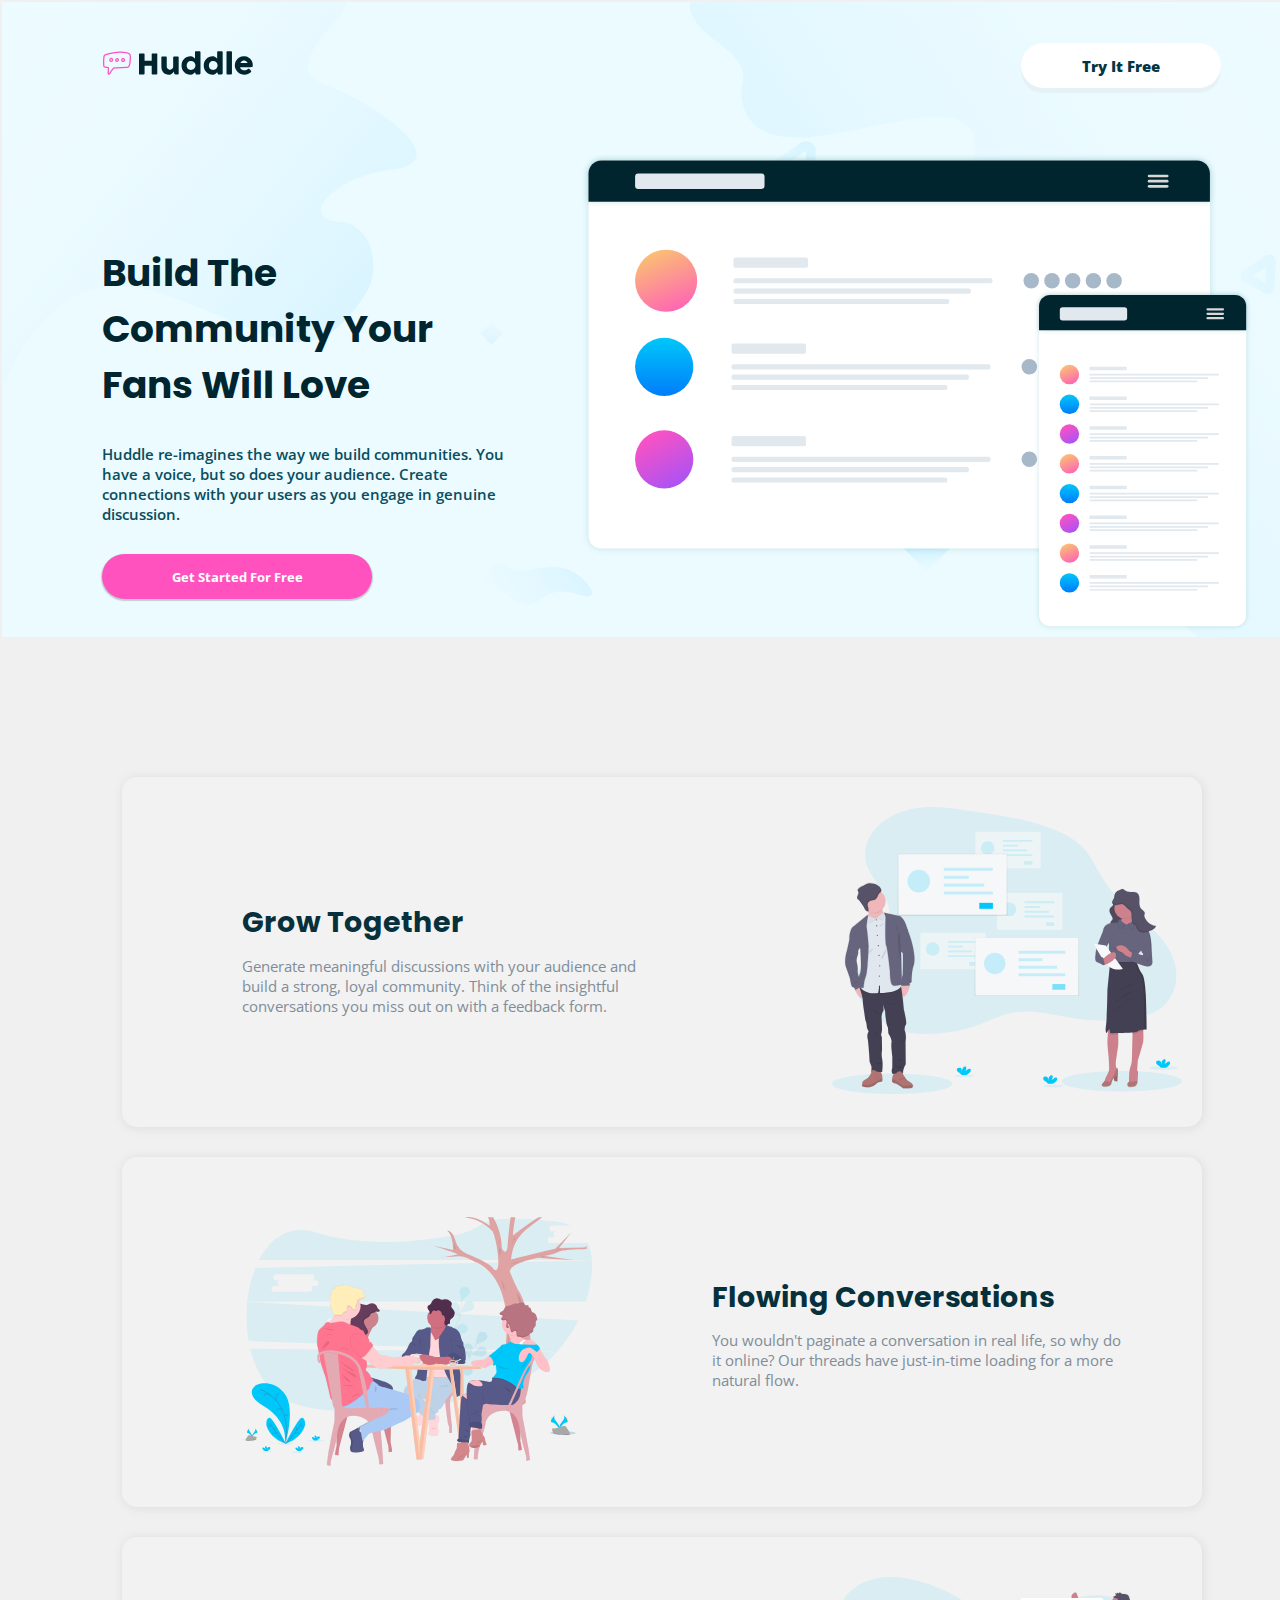
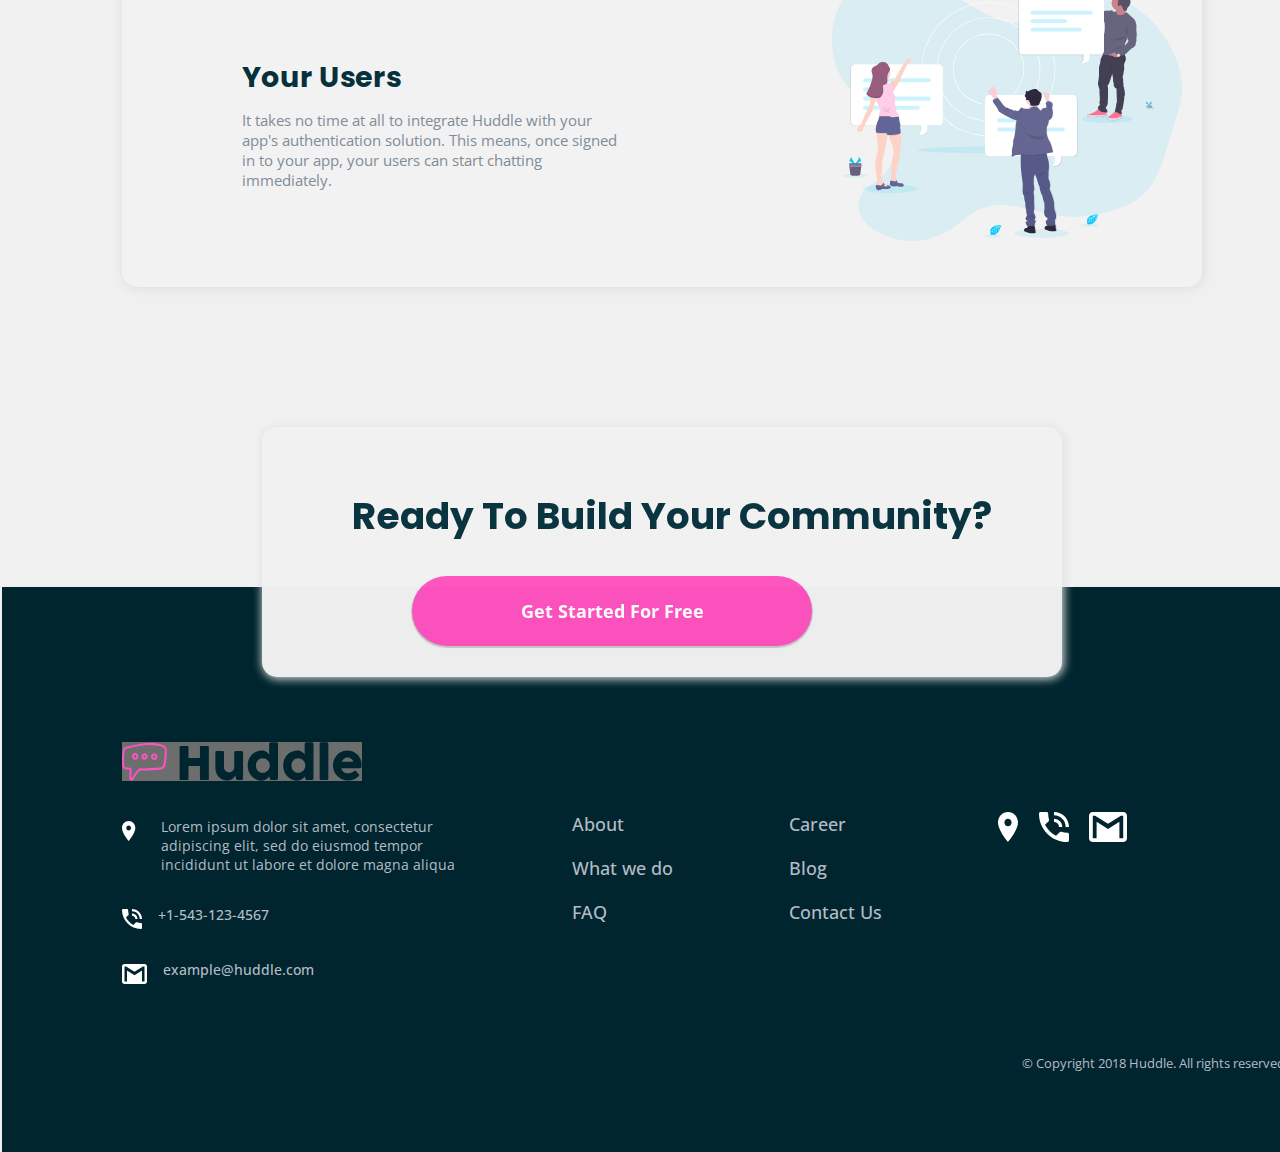
<file: index.html>
<!DOCTYPE html>
<html lang="en">
 <head>
  <meta charset="UTF-8">
  <meta name="viewport" content="width=device-width, initial-scale=1.0"> <!-- displays site properly based on user's device -->

  <link rel="icon" type="image/png" sizes="32x32" href="./images/favicon-32x32.png">
 <link href="style.css" rel="stylesheet">
 <link rel="preconnect" href="https://fonts.googleapis.com">
  <link rel="preconnect" href="https://fonts.gstatic.com" crossorigin>
<link href="https://fonts.googleapis.com/css2?family=Open+Sans:wght@400;700&family=Poppins:wght@600&display=swap" rel="stylesheet">
  
  <title>Frontend Mentor | Huddle landing page with alternating feature blocks</title>

  <!-- Feel free to remove these styles or customise in your own stylesheet 👍 -->
  <!-- <style>
    .attribution { font-size: 11px; text-align: center; }
    .attribution a { color: hsl(228, 45%, 44%); }
  </style> -->
</head>
<body >
<main id="main">
  <div class="container">
   <header >
      <div class="huddle">
          <span class="logo"><img src="images/logo.svg" alt="logo" class="logo"></span>
          <span><button class="button">Try It Free</button></span>
       </div>
  </header>


    <article id="Home">
      <div class="tab">
      <div class="build" >
         <div class="head">
         <h2>Build The Community Your Fans Will Love</h2>
       </div>
        <div class="detail">
           Huddle re-imagines the way we build communities.
            You have a voice, but so does your audience. 
           Create connections with your users as you engage in genuine discussion.   
          </div>
        <div>
          <button class="buttons">Get Started For Free</button>
        </div>
      </div>
      <div class=" mockup">
        <img src="images/illustration-mockups.svg" alt="" class="mockup">
      </div>
      </div>
      </article>
  </div>

     <div class="contain">
        <div class="col" >
          <div class="content">
            <div class="head-1">
              <h2>Grow Together</h2>
           </div>
           <div class="details">         Generate meaningful discussions with your audience and build a strong, loyal community. 
            Think of the insightful conversations you miss out on with a feedback form. 
           </div>
         </div>
         <div>
          <img src="images/illustration-grow-together.svg " alt="" class="img">
         </div>
        </div>


       
        <div class="col-1" >
          <div>
             <img src="images/illustration-flowing-conversation.svg" alt="" class="img-1">
           </div>
           <div class="content-1">
              <div class="head-2">
                <h2>Flowing Conversations</h2>
            </div>
            <div class="details-1">
               You wouldn't paginate a conversation in real life, so why do it online? Our threads 
                have just-in-time loading for a more natural flow.
           </div>
           </div>
          </div>  


        <div class="col-2">
          <div class="content-2">
            <div class="head-3">
               <h2>Your Users</h2>
            </div>                                                
            <div class="details-2">
             It takes no time at all to integrate Huddle with your app's authentication solution. 
              This means, once signed in to your app, your users can start chatting immediately.
            </div>
          </div>
          <div>
              <img src="images/illustration-your-users.svg" alt="" class="img-2">
            </div>
        </div>


        <div class="col-3">
          <div class="absolute">
            <div class="head-4">
             <h2>Ready To Build Your Community?</h2>
            </div>
            <div>
              <button class="buttons-3"> Get Started For Free</button>
            </div>
           </div>
          </div>
       </div>


       <div class="footer-container">
        <div class="footer">
          <div class="footer-heading footer-1">
            <div>
              <img src="images/logo.svg" alt="logo" class="pic" style="background-color:rgb(108, 110, 110);">
            </div>
            <div class="super">
              <img src="images/icon-location.svg" alt="location" class="icon"><span class="word-1">Lorem ipsum dolor sit amet,
                consectetur<br> adipiscing elit, sed do eiusmod tempor 
               <br>incididunt ut labore et dolore magna aliqua</span>
            </div>
            <div class="super">              
              <img src="images/icon-phone.svg" alt="phone" class="icon"><span class="word-2"> +1-543-123-4567</span>
            </div>
            <div class="super">
              <img src="images/icon-email.svg" alt="email" class="icon"><span class="word-3">  example@huddle.com</span>
            </div>
          </div>
          <div class="footer-heading footer-2">
            <div class="foot">
            <div class="about">About </div>
            <div class="about">What we do</div>
            <div class="about"> FAQ</div>
            </div>
          </div>
          <div class="footer-heading footer-3">
            <div class="foot-2">
            <div class="career">Career</div>
            <div class="career">Blog</div>
            <div class="career">Contact Us</div>
            </div>
          </div>
          <div class="footer-heading footer-4">
            <div class="foot-3">
            <img src="images/icon-location.svg" alt="location" class="icons">
            <img src="images/icon-phone.svg" alt="phone" class="icons">
            <img src="images/icon-email.svg" alt="email" class="icons">
            </div>
          </div>
        </div>
        <div class="close">
        <div class="copy">&copy; Copyright 2018 Huddle. All rights reserved.</div>
        </div>
       </div>



        <!-- <div class="end" style="border: 2px solid purple;">
         <div class="col-4">
          <div class="list">
            <div>
              <img src="images/logo.svg" alt="logo" class="pic" style="background-color: white;">
            </div>
            <div class="menu">
            <div>
            <img src="images/icon-location.svg" alt="location" class="icon"> 
            </div>
            <div class="text">
              Lorem ipsum dolor sit amet,
               consectetur adipiscing elit, sed do eiusmod tempor 
             incididunt ut labore et dolore magna aliqua
            </div>
            </div>
            <div class="menu">
            <div>
              <img src="images/icon-phone.svg" alt="phone" class="icon">
            </div>
            <div class="text">
             +1-543-123-4567
            </div>
            </div>
            <div class="menu">
           <div>
            <img src="images/icon-email.svg" alt="email" class="icon">
           </div>
           <div class="text">
            example@huddle.com
           </div>
            </div>
          </div>
          </div>
        

          <div class="list-1">
           
             <div> About </div>
              <div>What We Do</div>
              <div> FAQ</div>
            
          </div>

          <div class="list-2">
        
            <div>Career</div>
            <div>Blog</div>
             <div>Contact Us</div>
          
          </div>

          <div class="list"> -->
            
          <!-- </div> -->
        <!-- </div> -->
        


           <!-- &copy; Copyright 2018 Huddle. All rights reserved. -->
        <!-- </div> -->
</main>
  <!-- <footer>
    <p class="attribution">
      Challenge by <a href="https     ://www.frontendmentor.io?ref=challenge" target="_blank">Frontend Mentor</a>.                  
      Coded by <a href="#">Your Name Here</a>.
    </p>
  </footer> -->
</body>
</html>
</file>
<file: style.css>
*{
      box-sizing: border-box; }
/* }@media only screen and (max-width: 1440px), ( min-width:375px){ */
body,html{  
    display: flex;
    flex-flow: wrap ;
    margin: 0 auto;
    padding: 1px;
    Font-size: 18px;
    font-family: 'Open Sans', sans-serif;
    color:  hsl(208, 11%, 55%);
    background-color: rgb(240, 240, 240);
    height: 100vh;


}
 #main{
    display: flex;
    flex-direction: column;

}
main>.container{
    background-image: url(images/bg-hero-desktop.svg);
    background-repeat: no-repeat;
    max-width: 100%;
    max-height: 700px;
    
   background-size:1366px;
    background-color: hsl(193, 100%, 96%);
    padding: 0px 100px 0 100px;
}
 header{
    padding: 1px;
    margin-top: 40px;
}
.huddle{
    display: flex;
    justify-content: space-between;
    align-items: center;
      
}
.logo{
    max-width: 150px;
    text-decoration-color: black;

}
.button{
    background-color:white;
    border-radius: 25px ;
    font-family:  'Open Sans', sans-serif;
    border: none;
    font-weight: 800;                                   
    font-size: 15px;    
    width: 200px;
    height: 45px;
    text-align: center;
    text-decoration: none;                                                                                              
    cursor: pointer;
    color:hsl(193, 92%, 14%);
    box-shadow:0 5px 1px 0 rgba(209, 209, 209, 0.226) ;                                                                                                                            
   }
   .button:hover{
    opacity: 0.9;
    }
   .buttons:hover{
    opacity: 0.7;
   }
   .buttons-3:hover{
    opacity: 0.7;
   }

   #Home{

    margin-top: 65px;
   }
   .tab{
    display: flex;
    justify-content: space-around;
   }
   .mockup{
    max-width: 670px;
    height: auto;
    margin-left:30px;
    
 
   
 
   }
   .build{
  
    padding-top:60px;
    display: flex;
    flex-direction: column;
    margin-right: 3px;
   }
   .head{
    color: hsl(192, 100%, 9%)   ;
    font-family: 'Poppins', sans-serif;
    font-size: 25px;
    font-weight: 700;
    padding-right: 1px;
   }
   .detail{
    font-size: 15px;
    font-weight: 600;
    color: hsl(192, 84%, 20%);

   }
   .buttons{
    background-color:hsl(322, 100%, 66%);
    border-radius: 25px ;
    font-family:  'Open Sans', sans-serif;
    border: none;
    font-weight: 700;                                   
    font-size: 13px;    
    width: 270px;
    height: 45px;
    text-align: center;
    text-decoration: none;                                                                                              
    cursor: pointer;
    color:white;
    box-shadow:0 1px 1px 1px rgba(56, 51, 51, 0.226) ;   
    margin-top: 30px;
}



 main>.contain{
    margin: 140px 120px 50px 120px;
    background-color:rgb(240, 240, 240);
    max-height: 1440px;
}
  .col{
    
    border-radius: 15px;
    background-color: rgb(242, 242, 242);
    max-width: 100%;
    max-height: 350px;
    display: flex;
    box-shadow: 1px 1px 10px 1px rgb(223, 223, 223);
    
  }
  .col-1, .col-2{
    margin-top: 30px;
    display: flex;
    border-radius: 15px;
    background-color: rgb(242, 242, 242);
    max-width: 100%;
    max-height: 350px;
    box-shadow: 1px 1px 10px 1px rgb(223, 223, 223);
}
  .img{
    max-width: 350px;
    margin: 30px 20px 28px 0;

  }
  .img-2{
    max-width: 350px;
    margin: 40px 20px 50px 0;
  }
  .button-3:before{
    content: url(/images/icon-email.svg);
    margin:15px;
  }
.img-1{
    max-width: 350px;
    margin: 60px 120px 50px 120px;
}
  .content{
    margin: 100px 120px 0px 120px;
  }
  .content-1{
    margin: 95px 20px 0 0px;
  }
  .content-2{
    margin: 95px 120px 0px 120px;
  }
.head-1, .head-2,.head-3, .head-4{
    color: hsl(192, 82%, 13%)   ;
    font-family: 'Poppins', sans-serif;
    font-size: 19px;
    font-weight: 700; 
}

    .details{
    margin-top: -12px;
    font-size: 15px;
    font-weight: 400;
    padding-right: 70px;
}
.details-1{
    margin-top: -12px;
    font-size: 15px;
    font-weight: 400;
    padding-right: 60px;
}
.details-2{
    margin-top: -12px;
    font-size: 15px;
    font-weight: 400;
    padding-right: 90px;
}

.col-3{
    display: flex;
    justify-content: center;
    align-items: center;
    background-color:rgb(242,242, 242);
    max-width: 100%;
    max-height: auto;
    box-shadow: 1px 1px 10px 1px rgb(223, 223, 223);
    height: 250px;
    width: 800px;
    border-radius: 15px;
   margin: 140px ;
    opacity: 0.98;

}
.head-4{
    margin: auto;
    padding-left: 20px;
    font-size: 25px;
}
.buttons-3{
    background-color:hsl(322, 100%, 66%);
    border-radius: 50px ;
    font-family:  'Open Sans', sans-serif;
    border: none;
    font-weight: 700;                                   
    font-size: 18px;    
    width: 400px;
    height: 70px;
    text-align: center;
    text-decoration: none;                                                                                              
    cursor: pointer;
    color:white;
    box-shadow:0 1px 1px 1px rgba(56, 51, 51, 0.226) ;   
    margin: 1px 60px 1px 80px;  
}

.footer-container{
    background-color: hsl(192, 100%, 9%);
    max-width: 100%;
    margin: -80px 0 0 0;
    
}
.footer{
    display: flex;
    justify-content: space-between;
    margin: 155px 180px 150px 120px;   
}
.footer-heading footer-1{
    margin: 1px;
}
.icon{
    margin: 5px 0 0 0;
    height: 20px;
    display: flex;
    flex-direction: column;
}
.super{
    display: flex;
    margin: 30px 0 0 0;
}
.word-1{
margin: 1px 0 0 25px ;
font-size: 14px;
font-weight: 5004;
color:  hsl(212, 13%, 74%);

}
.word-2, .word-3{
    margin: 1px 0 0 16px;
    font-size: 14px;
    font-weight: 500;
    color: hsl(212, 13%, 74%);
}
.footer-heading footer-2,.footer-heading footer-3, .footer-heading footer-4{
    margin: 0 0 0 0;
}
.foot{
    margin: 70px 0px 0 0;
}
.foot-2{
    margin: 70px 0px 0 0;
}
.foot-3{
    margin: 70px 0px 0 0;
}
.career, .about{
    margin: 20px 0 0 0;
    color:hsl(212, 13%, 74%);
    font-size: 18px;
    font-weight: 500;
}
.icons{
    height: 30px;
    margin: 0 15px 0 0;
}
.copy{
       color: hsl(212, 13%, 74%);
       font-size: 13px;
       position: relative;
       bottom: 80px
} 
.close{
    margin: 0 0 0 1020px;
}
</file>
